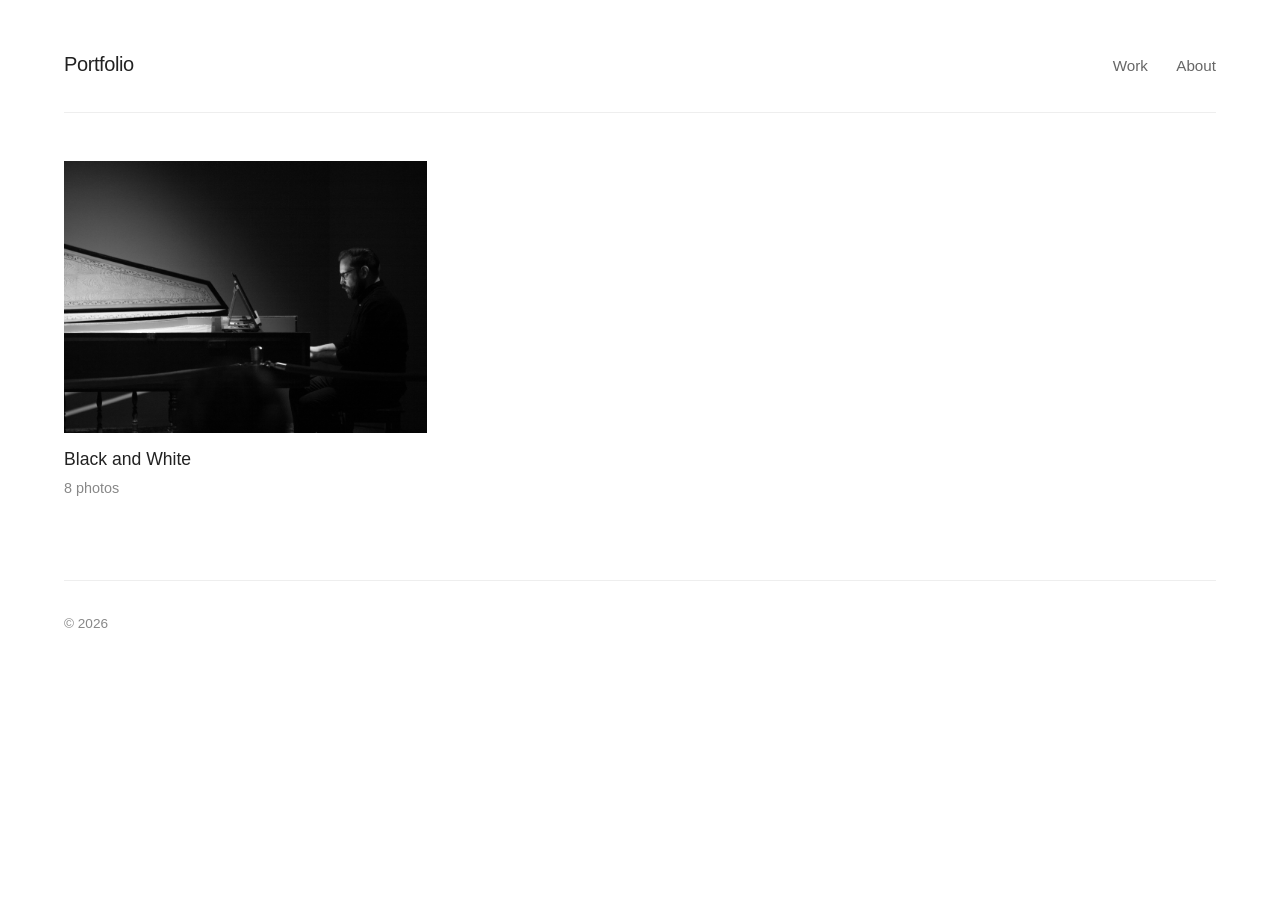
<file: index.html>
<!DOCTYPE html>
<html lang="en">
<head>
    <meta charset="UTF-8">
    <meta name="viewport" content="width=device-width, initial-scale=1.0">
    <title>Portfolio</title>
    <link rel="stylesheet" href="css/style.css">
</head>
<body>
    <header>
        <h1><a href="index.html">Portfolio</a></h1>
        <nav>
            <a href="index.html">Work</a>
            <a href="about.html">About</a>
        </nav>
    </header>

    <main>
        <section class="series-grid">
            <a href="series/black-and-white/index.html" class="series-card">
                <div class="series-image">
                    <img src="series/black-and-white/images/IMG_9805.jpg" alt="Black and White" loading="lazy">
                </div>
                <h2>Black and White</h2>
                <p>8 photos</p>
            </a>

            <!-- Copy the block above for each new series -->
            <!--
            <a href="series/another-series/index.html" class="series-card">
                <div class="series-image">
                    <img src="series/another-series/images/cover.jpg" alt="Another Series" loading="lazy">
                </div>
                <h2>Another Series</h2>
                <p>8 photos</p>
            </a>
            -->
        </section>
    </main>

    <footer>
        <p>&copy; 2026</p>
    </footer>
</body>
</html>
</file>
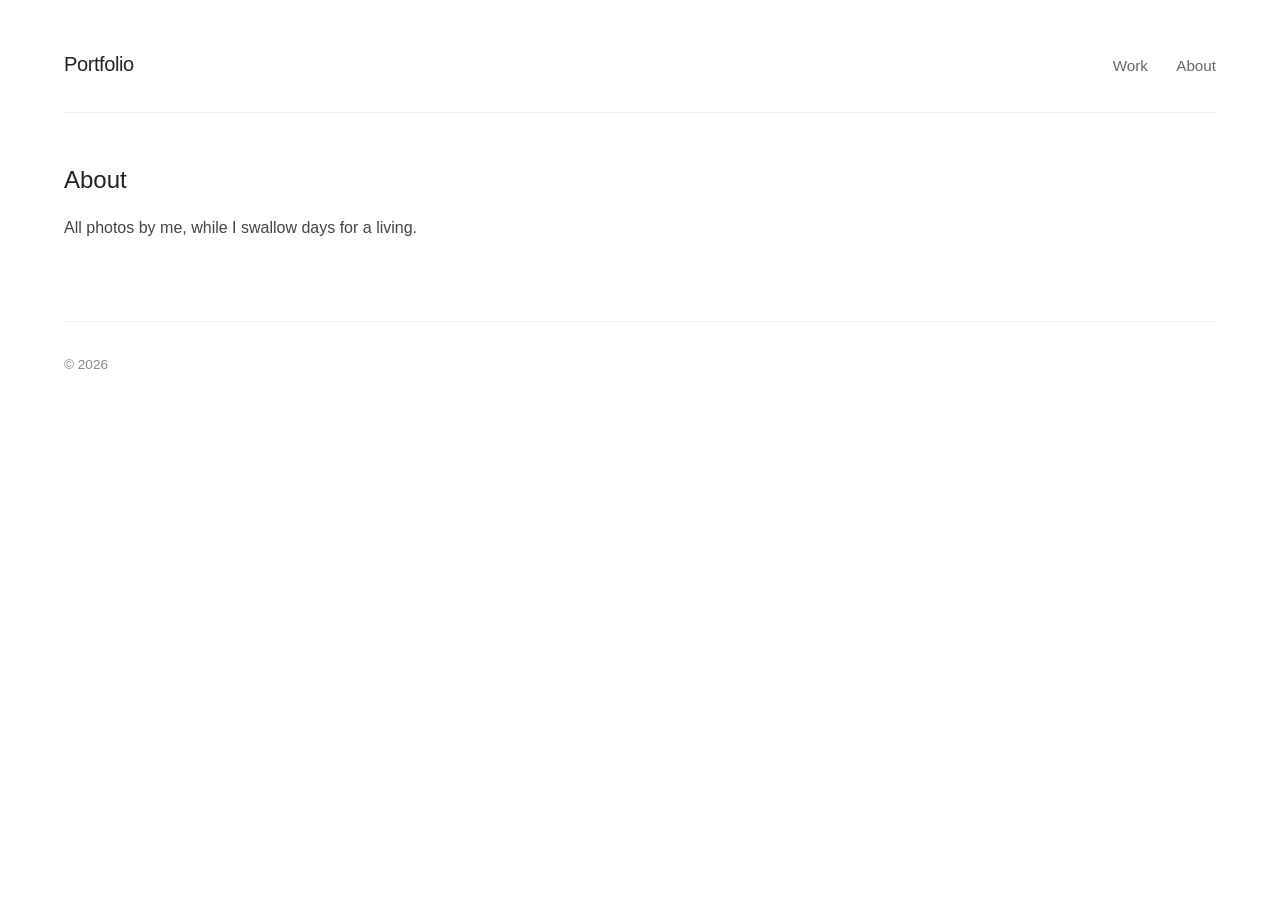
<file: about.html>
<!DOCTYPE html>
<html lang="en">
<head>
    <meta charset="UTF-8">
    <meta name="viewport" content="width=device-width, initial-scale=1.0">
    <title>About — Portfolio</title>
    <link rel="stylesheet" href="css/style.css">
</head>
<body>
    <header>
        <h1><a href="index.html">Portfolio</a></h1>
        <nav>
            <a href="index.html">Work</a>
            <a href="about.html">About</a>
        </nav>
    </header>

    <main class="about">
        <h2>About</h2>
        <p>All photos by me, while I swallow days for a living.</p>
    </main>

    <footer>
        <p>&copy; 2026</p>
    </footer>
</body>
</html>
</file>
<file: css/style.css>
* {
    margin: 0;
    padding: 0;
    box-sizing: border-box;
}

body {
    font-family: -apple-system, BlinkMacSystemFont, "Segoe UI", Roboto, Helvetica, Arial, sans-serif;
    line-height: 1.6;
    color: #222;
    background: #fff;
    padding: 0 5vw;
}

header {
    display: flex;
    justify-content: space-between;
    align-items: baseline;
    padding: 3rem 0 2rem;
    border-bottom: 1px solid #eee;
    margin-bottom: 3rem;
}

header h1 {
    font-size: 1.25rem;
    font-weight: 500;
    letter-spacing: -0.02em;
}

header h1 a {
    text-decoration: none;
    color: #222;
}

nav a {
    margin-left: 1.5rem;
    text-decoration: none;
    color: #666;
    font-size: 0.95rem;
}

nav a:hover {
    color: #222;
}

/* Series grid on home page */
.series-grid {
    display: grid;
    grid-template-columns: repeat(auto-fill, minmax(300px, 1fr));
    gap: 2rem;
}

.series-card {
    text-decoration: none;
    color: inherit;
}

.series-image {
    aspect-ratio: 4 / 3;
    overflow: hidden;
    margin-bottom: 0.75rem;
    background: #f5f5f5;
}

.series-image img {
    width: 100%;
    height: 100%;
    object-fit: cover;
    display: block;
    transition: transform 0.3s ease;
}

.series-card:hover .series-image img {
    transform: scale(1.02);
}

.series-card h2 {
    font-size: 1.1rem;
    font-weight: 500;
    margin-bottom: 0.25rem;
}

.series-card p {
    font-size: 0.9rem;
    color: #888;
}

/* Series page */
.series-header {
    margin-bottom: 2rem;
}

.series-header h2 {
    font-size: 1.5rem;
    font-weight: 500;
    margin-bottom: 0.5rem;
}

.series-header p {
    color: #666;
    max-width: 600px;
}

.gallery {
    column-count: 3;
    column-gap: 1rem;
}

.gallery-item {
    margin: 0 0 1rem;
    cursor: pointer;
    break-inside: avoid;
}

.gallery-item img {
    width: 100%;
    display: block;
    transition: opacity 0.2s ease;
}

.gallery-item img:hover {
    opacity: 0.92;
}

/* Lightbox */
.lightbox {
    display: none;
    position: fixed;
    top: 0;
    left: 0;
    width: 100%;
    height: 100%;
    background: rgba(255, 255, 255, 0.97);
    z-index: 1000;
    cursor: zoom-out;
    justify-content: center;
    align-items: center;
}

.lightbox.active {
    display: flex;
}

.lightbox img {
    max-width: 92vw;
    max-height: 92vh;
    object-fit: contain;
}

/* About page */
.about {
    max-width: 600px;
}

.about h2 {
    font-size: 1.5rem;
    font-weight: 500;
    margin-bottom: 1rem;
}

.about p {
    margin-bottom: 1rem;
    color: #444;
}

footer {
    margin-top: 5rem;
    padding: 2rem 0;
    border-top: 1px solid #eee;
    font-size: 0.85rem;
    color: #888;
}

@media (max-width: 900px) {
    .gallery {
        column-count: 2;
    }
}

@media (max-width: 600px) {
    header {
        flex-direction: column;
        gap: 0.75rem;
    }

    nav a {
        margin-left: 0;
        margin-right: 1.5rem;
    }

    .series-grid {
        grid-template-columns: 1fr;
    }

    .gallery {
        column-count: 1;
    }
}
</file>
